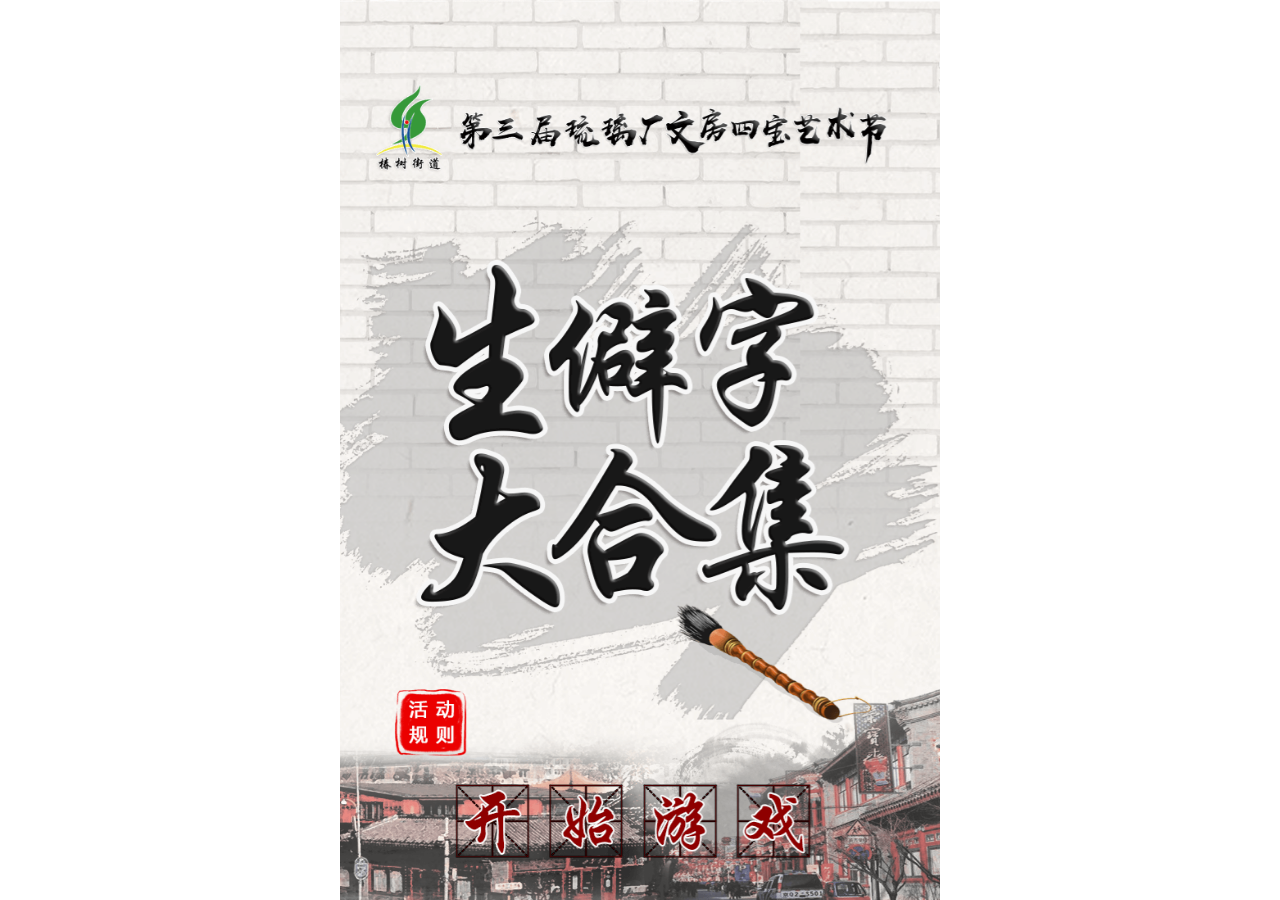
<file: shengpizi/index.html>
<!DOCTYPE html>
<html lang="en">

<head>
    <meta http-equiv="Content-Type" content="text/html; charset=UTF-8">
    <meta charset="UTF-8">
    <meta name="viewport" content="width=device-width, minimum-scale=1.0, maximum-scale=1.0, user-scalable=no">
    <meta http-equiv="Pragma" content="no-cache">
    <meta http-equiv="Expires" content="0">
    <meta http-equiv="Cache-Control" content="no-cache, no-store, must-revalidate">
    <link rel="stylesheet" href="./css/common.css">
    <link rel="stylesheet" href="./css/swiper.min.css">
    <script src="./js/flexible.js"></script>
    <script src="./js/artTemp.js"></script>


    <title>生僻字大合集</title>

    <style type="text/css">
        * {
            font-family: 宋体;
            color: #350000;
            -webkit-tap-highlight-color: rgba(0, 0, 0, 0);
        }

        html {
            max-width: 600px;
            margin: auto;
        }

        .swiper-slide {
            position: relative;
            background-image: url(img/bg.png);
            background-size: 100% 100%;
        }



        .shouye_bg {
            position: relative;
            margin-top: 10%;
        }

        .shouye_bg_img {
            width: 100%;


        }

        .shouye_bg .start {

            position: absolute;
            width: 6rem;
            height: 1.5rem;
            bottom: 0;
            left: 50%;
            margin-left: -3rem;
            z-index: 9999;
        }

        .guize_bg .start {
            position: absolute;
            width: 6rem;
            height: 1.5rem;
            bottom: 0.8rem;
            left: 50%;
            margin-left: -3rem;
            z-index: 9999;
        }

        .close {
            position: absolute;
            width: 1rem;
            height: 1rem;
            top: 0.3rem;
            right: 0;
            z-index: 9999;
        }

        .guize {
            position: absolute;
            width: 1rem;
            height: 1rem;
            bottom: 2rem;
            left: 1rem;

        }

        .conver {
            position: fixed;
            width: 100%;
            height: 100%;
            background-color: rgba(0, 0, 0, 0.7);
            top: 0;
            left: 0;
            z-index: 99;
        }

        .share_bg .conver {
            position: absolute;
            width: 100%;
            height: 100%;
            background-color: rgba(0, 0, 0, 0.7);
            top: 0;
            left: 0;
            z-index: 99;
        }

        .guize_bg {
            position: absolute;
            top: 2rem;
            width: 90%;
            left: 5%;
            display: none;
            z-index: 999;
        }

        .guize_img {
            width: 100%;
            left: 0;
            position: relative;
            top: 0;
            z-index: 999;
        }

        .swiper-slide-title {
            position: relative;
            top: 1.5rem;
            text-align: center;
            padding-left: 0.5rem;
            font-size: 0.8rem;
        }

        .dianzige {
            position: relative;
            background-image: url(img/dianzige.png);
            background-size: 100% 100%;
            width: 5rem;
            height: 5rem;
            top: 2rem;
            left: 50%;
            margin-left: -2.5rem;
            text-align: center;
        }

        .text_bg {
            position: absolute;
            bottom: 0;
            z-index: 0;
        }

        .text_bg_img {
            width: 100%;
        }

        .dianzige_text {
            font-size: 4.5rem;
            height: 5rem;
            line-height: 5rem;
        }

        .text_bg_txt {
            position: absolute;
            top: 0;
            width: 25%;
            height: 4rem;
        }

        .text_bg_txt1 {
            position: absolute;
            font-size: 0.55rem;
            top: 1rem;
            right: 0.2rem;
            transform: rotate(7deg);
            font-weight: bold;
        }

        .text_bg_txt2 {
            position: absolute;
            font-size: 0.55rem;
            top: 0.85rem;
            right: 0.25rem;
            transform: rotate(6deg);
            font-weight: bold;
        }

        .text_bg_txt3 {
            position: absolute;
            font-size: 0.55rem;
            top: 1.2rem;
            right: 0.25rem;
            transform: rotate(-6deg);
            font-weight: bold;
        }

        .text_bg_txt4 {
            position: absolute;
            font-size: 0.55rem;
            top: 1.6rem;
            right: 0.4rem;
            transform: rotate(9deg);
            font-weight: bold;
        }

        .text_bg_bottom {
            bottom: 0;
            width: 100%;
            height: 1.5rem;
            background: #e4d8cd;
            position: absolute;
            z-index: 0;
        }

        .text_bg_txt_icon {
            position: absolute;
            width: 0.5rem;
            top: 1.5rem;
            left: 0.7rem;
            display: none;
        }

        .text_bg_txt_selected .text_bg_txt_icon {
            display: block;
        }

        .text_bg_txt_icon_right {
            width: 0.6rem;
        }

        .text_bg_Notes {
            font-size: 0.32rem;
            position: absolute;
            top: 6rem;
            width: 78%;
            left: 11%;
            font-family: 黑体;
            z-index: 99999;
        }

        .next {
            display: none;
            position: absolute;
            width: 0.65rem;
            bottom: 0.5rem;
            right: 0.4rem;
            z-index: 99999;
        }


        .end_bg {
            position: relative;
            margin-top: 10%;
        }

        .end_bg_img {
            width: 90%;
            margin-left: 5%;


        }

        .end_bg .again {

            position: absolute;
            width: 50%;
            bottom: 1.5rem;
            height: 2rem;
            left: 0;

        }

        .end_bg .share {
            position: absolute;
            width: 50%;
            bottom: 1.5rem;
            height: 2rem;
            right: 0;

        }

        .end_bg .end_bg_text {
            position: absolute;
            top: 3.6rem;
            text-align: center;
            width: 100%;
            font-size: 1.6rem;
            color: #a12209;
        }

        .share_bg {
            position: absolute;
            top: 0;
            width: 100%;
            height: 100%;
            display: none;
        }

        .share_img {
            position: absolute;
            z-index: 999;
            width: 9.5rem;
            top: 2rem;
            left: 0.25rem;
        }
    </style>
</head>

<body>
    <audio id="rightAudio">
        <source src="audio/right.mp3" type="audio/mpeg">
    </audio>

    <audio id="errorAudio">
        <source src="audio/error.mp3" type="audio/mpeg">
    </audio>

    <div class="swiper-container swiper-no-swiping">
        <div class="swiper-wrapper">
            <div class="swiper-slide" id="page1">
                <div class="shouye_bg">
                    <img class="shouye_bg_img" src="img/shouye.png"></img>
                    <div class="start"></div>
                    <div class="guize"></div>
                </div>
                <div class="guize_bg">
                    <div class="conver"></div>
                    <img class="guize_img" src="img/guize.png"></img>
                    <div class="start"></div>
                    <div class="close"></div>
                </div>
            </div>

            <div class="swiper-slide" id="end">
                <div class="end_bg">
                    <p class="end_bg_text">96分</p>
                    <img class="end_bg_img" src="img/end_bg.png"></img>
                    <div class="again"></div>
                    <div class="share"></div>
                </div>


                <div class="share_bg">
                    <div class="conver"></div>
                    <img class="share_img" src="img/share.png"></img>

                </div>
            </div>


        </div>

    </div>
    <script id="template" type="text/html">

            <% for(i=0;i<datas.length;++i) {%>
           
                <div class="swiper-slide">
                    <p class="swiper-slide-title">请选择正确的读音：</p>
                    <div class="dianzige">
                        <span class="dianzige_text"><%=datas[i].fonts%></span>
                    </div>
                    <div class="text_bg_bottom"></div>
                    <div class="text_bg">
    
                        <img class="text_bg_img" src="img/text_bg.png"></img>
                        <div class="text_bg_txt" > 
                            <img style="top: 1.2rem;" class="text_bg_txt_icon text_bg_txt_icon_<%=datas[i].fonts_strs[0].isR%>" src="img/<%=datas[i].fonts_strs[0].isR%>.png"></img>
                            <span class="text_bg_txt1"><%=datas[i].fonts_strs[0].fonts_str%></span>
                        </div>
                        <div class="text_bg_txt" style="left:25%">
                                <img  style="top: 1.2rem;" class="text_bg_txt_icon text_bg_txt_icon_<%=datas[i].fonts_strs[1].isR%>" src="img/<%=datas[i].fonts_strs[1].isR%>.png"></img>
                             <span class="text_bg_txt2"><%=datas[i].fonts_strs[1].fonts_str%></span>
                            </div>
                        <div class="text_bg_txt" style="right:25%"> 
                                <img style="top: 1.6rem;left: 0.7rem;" class="text_bg_txt_icon text_bg_txt_icon_<%=datas[i].fonts_strs[2].isR%>" src="img/<%=datas[i].fonts_strs[2].isR%>.png"></img>
                            <span class="text_bg_txt3"><%=datas[i].fonts_strs[2].fonts_str%></span>
                        </div>
                        <div class="text_bg_txt" style="right:0"> 
                                <img style="top: 1.6rem;" class="text_bg_txt_icon text_bg_txt_icon_<%=datas[i].fonts_strs[3].isR%>" src="img/<%=datas[i].fonts_strs[3].isR%>.png"></img>
                            <span class="text_bg_txt4"><%=datas[i].fonts_strs[3].fonts_str%></span>
                        </div>

                        <div class="text_bg_Notes"><%=datas[i].notes%></div>
                    </div>
                
                    <img class="next" src="img/next.png"></img>
                </div>

                
            <%}%>
       


    </script>
    <script src="./js/jquery-1.8.0.min.js"></script>
    <script src="./js/swiper.min.js"></script>
    <script type="text/javascript">
        var data = {
            datas: [
                {
                    fonts: '茕',
                    fonts_strs: [
                        {
                            fonts_str: 'qíng',
                            isR: 'error'
                        },
                        {
                            fonts_str: 'qióng',
                            isR: 'right'
                        }, {
                            fonts_str: 'yíng',
                            isR: 'error'
                        }, {
                            fonts_str: 'líng',
                            isR: 'error'
                        },
                    ],
                    notes: '注释：茕是形声字，卂(xùn)为形，营(繁体)省吕为声，兼表回环。又写作惸，形旁是忄，声旁是㝁(qióng)。茕本意是鸟盘旋疾飞。常用指没有弟兄、孤独，即茕独，引申为忧愁。'
                }, {
                    fonts: '瓞',
                    fonts_strs: [
                        {
                            fonts_str: 'dié',
                            isR: 'right'
                        },
                        {
                            fonts_str: 'guā',
                            isR: 'error'
                        }, {
                            fonts_str: 'diā',
                            isR: 'error'
                        }, {
                            fonts_str: 'jiě',
                            isR: 'error'
                        },
                    ],
                    notes: '注释：形声。从瓜,失声。本义:小瓜'
                }, {
                    fonts: '沆',
                    fonts_strs: [
                        {
                            fonts_str: 'hàng',
                            isR: 'right'
                        },
                        {
                            fonts_str: 'kēng',
                            isR: 'error'
                        }, {
                            fonts_str: 'hāng',
                            isR: 'error'
                        }, {
                            fonts_str: 'kōng',
                            isR: 'error'
                        },
                    ],
                    notes: '注释：形声。字从水，从亢(gāng)，亢亦声。"亢"为"航"省。"水"与"航"省联合起来表示"在水上航行"。本义:在水上航行。转义:航船周边水茫茫的样子。'
                }, {
                    fonts: '圭',
                    fonts_strs: [
                        {
                            fonts_str: 'wā',
                            isR: 'error'
                        },
                        {
                            fonts_str: 'guì',
                            isR: 'error'
                        }, {
                            fonts_str: 'guī',
                            isR: 'right'
                        }, {
                            fonts_str: 'qí',
                            isR: 'error'
                        },
                    ],
                    notes: '注释：会意。"从重土"。本义:古玉器名。长条形，上圆(或剑头形)下方。中国古代贵族朝聘、祭祀、丧葬时以为礼器。依其大小，以别尊卑。又作珪。'
                }, {
                    fonts: '莠',
                    fonts_strs: [
                        {
                            fonts_str: 'xiù',
                            isR: 'error'
                        },
                        {
                            fonts_str: 'yòu',
                            isR: 'error'
                        }, {
                            fonts_str: 'qí',
                            isR: 'error'
                        }, {
                            fonts_str: 'yǒu',
                            isR: 'right'
                        },
                    ],
                    notes: '注释：1、草名，即"狗尾草" [green foxtail]。一年生草本植物，样子很像谷子2、品质坏的、不好的人'
                }, {
                    fonts: '卬',
                    fonts_strs: [
                        {
                            fonts_str: 'áng',
                            isR: 'right'
                        },
                        {
                            fonts_str: 'mǒu',
                            isR: 'error'
                        }, {
                            fonts_str: 'máo',
                            isR: 'error'
                        }, {
                            fonts_str: 'yìn',
                            isR: 'error'
                        },
                    ],
                    notes: '注释：通"昂"。抬起;抬高'
                }, {
                    fonts: '躞',
                    fonts_strs: [
                        {
                            fonts_str: 'xìn',
                            isR: 'error'
                        },
                        {
                            fonts_str: 'xié',
                            isR: 'error'
                        }, {
                            fonts_str: 'yìn',
                            isR: 'error'
                        }, {
                            fonts_str: 'xiè',
                            isR: 'right'
                        },
                    ],
                    notes: '注释：小步走路的样子。'
                }, {
                    fonts: '囹',
                    fonts_strs: [
                        {
                            fonts_str: 'líng',
                            isR: 'right'
                        },
                        {
                            fonts_str: 'lìng',
                            isR: 'error'
                        }, {
                            fonts_str: 'lín',
                            isR: 'error'
                        }, {
                            fonts_str: 'liáng',
                            isR: 'error'
                        },
                    ],
                    notes: '注释：形声字;共有8画。指古时监狱。'
                }, {
                    fonts: '圄',
                    fonts_strs: [
                        {
                            fonts_str: 'wú',
                            isR: 'error'
                        },
                        {
                            fonts_str: 'yù',
                            isR: 'error'
                        }, {
                            fonts_str: 'yǔ',
                            isR: 'right'
                        }, {
                            fonts_str: 'yún',
                            isR: 'error'
                        },
                    ],
                    notes: '注释：1、形声。从囗(wéi)，从吾，吾亦声。"囗","围"的本字，表示限制在某个范围。"吾"义为"中立的"、"不偏不倚的"、"公正的"、"官府的"。2、当是国的意思。'
                }, {
                    fonts: '觊',
                    fonts_strs: [
                        {
                            fonts_str: 'jì',
                            isR: 'right'
                        },
                        {
                            fonts_str: 'qí',
                            isR: 'error'
                        }, {
                            fonts_str: 'qǐ',
                            isR: 'error'
                        }, {
                            fonts_str: 'kǎi',
                            isR: 'error'
                        },
                    ],
                    notes: '注释：形声。从见,岂声。本义:希望得到。'
                }, {
                    fonts: '觎',
                    fonts_strs: [
                        {
                            fonts_str: 'yú',
                            isR: 'right'
                        },
                        {
                            fonts_str: 'jiàn',
                            isR: 'error'
                        }, {
                            fonts_str: 'yù',
                            isR: 'error'
                        }, {
                            fonts_str: 'xiàn',
                            isR: 'error'
                        },
                    ],
                    notes: '注释：非分的希望'
                }, {
                    fonts: '稂',
                    fonts_strs: [
                        {
                            fonts_str: 'liàng',
                            isR: 'error'
                        },
                        {
                            fonts_str: 'liáng',
                            isR: 'error'
                        }, {
                            fonts_str: 'làng',
                            isR: 'right'
                        }, {
                            fonts_str: 'láng',
                            isR: 'error'
                        },
                    ],
                    notes: '注释：形声。从瓜,失声。本义:小瓜'
                }, {
                    fonts: '靁',
                    fonts_strs: [
                        {
                            fonts_str: 'hōng',
                            isR: 'error'
                        },
                        {
                            fonts_str: 'lèi',
                            isR: 'error'
                        }, {
                            fonts_str: 'léi',
                            isR: 'right'
                        }, {
                            fonts_str: 'háng',
                            isR: 'error'
                        },
                    ],
                    notes: '注释：其音、字、意皆同雷，1.由于下雨时带异性电的两块云相接，空中闪电发出的强大的声音。2.军事用的爆炸武器。'
                }, {
                    fonts: '虺',
                    fonts_strs: [
                        {
                            fonts_str: 'zhǒng',
                            isR: 'error'
                        },
                        {
                            fonts_str: 'zōng',
                            isR: 'error'
                        }, {
                            fonts_str: 'huī',
                            isR: 'right'
                        }, {
                            fonts_str: 'dòng',
                            isR: 'error'
                        },
                    ],
                    notes: '注释：虺是古代汉族传说中龙的一种，以爬虫类的蛇作模特儿想象出来的，常在水中。'
                }, {
                    fonts: '孑',
                    fonts_strs: [
                        {
                            fonts_str: 'zǐ',
                            isR: 'error'
                        },
                        {
                            fonts_str: 'xié',
                            isR: 'error'
                        }, {
                            fonts_str: 'jué',
                            isR: 'error'
                        }, {
                            fonts_str: 'jié',
                            isR: 'right'
                        },
                    ],
                    notes: '注释：1、单独，孤单2、古同"戟"，古代兵器名。'
                }, {
                    fonts: '孓',
                    fonts_strs: [
                        {
                            fonts_str: 'jué',
                            isR: 'right'
                        },
                        {
                            fonts_str: 'jié',
                            isR: 'error'
                        }, {
                            fonts_str: 'zǐ',
                            isR: 'error'
                        }, {
                            fonts_str: 'xié',
                            isR: 'error'
                        },
                    ],
                    notes: '注释：通称跟头虫。'
                }, {
                    fonts: '耄',
                    fonts_strs: [
                        {
                            fonts_str: 'máo',
                            isR: 'error'
                        },
                        {
                            fonts_str: 'lǎo',
                            isR: 'error'
                        }, {
                            fonts_str: 'mào',
                            isR: 'right'
                        }, {
                            fonts_str: 'móu',
                            isR: 'error'
                        },
                    ],
                    notes: '注释：大约七十至九十岁年龄的古称，形容年老，引申为昏乱之义。'
                }, {
                    fonts: '耋',
                    fonts_strs: [
                        {
                            fonts_str: 'dié',
                            isR: 'right'
                        },
                        {
                            fonts_str: 'mào',
                            isR: 'error'
                        }, {
                            fonts_str: 'lǎo',
                            isR: 'error'
                        }, {
                            fonts_str: 'qǐ',
                            isR: 'error'
                        },
                    ],
                    notes: '注释：:年老。古指七、八十岁的年纪，泛指老年。'
                }, {
                    fonts: '醍',
                    fonts_strs: [
                        {
                            fonts_str: 'tí',
                            isR: 'error'
                        },
                        {
                            fonts_str: 'tī',
                            isR: 'right'
                        }, {
                            fonts_str: 'xǐng',
                            isR: 'error'
                        }, {
                            fonts_str: 'shì',
                            isR: 'error'
                        },
                    ],
                    notes: '注释：最精纯的酥酪。'
                }, {
                    fonts: '咄',
                    fonts_strs: [
                        {
                            fonts_str: 'duō',
                            isR: 'right'
                        },
                        {
                            fonts_str: 'chū',
                            isR: 'error'
                        }, {
                            fonts_str: 'duó',
                            isR: 'error'
                        }, {
                            fonts_str: 'cuó',
                            isR: 'error'
                        },
                    ],
                    notes: '注释：表示叮斥或惊异'
                }, {
                    fonts: '狖',
                    fonts_strs: [
                        {
                            fonts_str: 'yòu',
                            isR: 'right'
                        },
                        {
                            fonts_str: 'xué',
                            isR: 'error'
                        }, {
                            fonts_str: 'shòu',
                            isR: 'error'
                        }, {
                            fonts_str: 'yǒu',
                            isR: 'error'
                        },
                    ],
                    notes: '注释：古书上说的一种猴，黄黑色，尾巴很长'
                }, {
                    fonts: '悛',
                    fonts_strs: [
                        {
                            fonts_str: 'jùn',
                            isR: 'error'
                        },
                        {
                            fonts_str: 'juàn',
                            isR: 'error'
                        }, {
                            fonts_str: 'quān',
                            isR: 'right'
                        }, {
                            fonts_str: 'xūn',
                            isR: 'error'
                        },
                    ],
                    notes: '注释：形声。本义:停止，止息;后悔做过某事。'
                }, {
                    fonts: '龘',
                    fonts_strs: [
                        {
                            fonts_str: 'lóng',
                            isR: 'error'
                        },
                        {
                            fonts_str: 'dá',
                            isR: 'right'
                        }, {
                            fonts_str: 'juàn',
                            isR: 'error'
                        }, {
                            fonts_str: 'dǎ',
                            isR: 'error'
                        },
                    ],
                    notes: '注释：形容群龙腾飞的样子。'
                }, {
                    fonts: '烎',
                    fonts_strs: [
                        {
                            fonts_str: 'kāi',
                            isR: 'error'
                        },
                        {
                            fonts_str: 'huǒ',
                            isR: 'error'
                        }, {
                            fonts_str: 'yín',
                            isR: 'right'
                        }, {
                            fonts_str: 'yán',
                            isR: 'error'
                        },
                    ],
                    notes: '注释：光明，现在多用来形容一个人的斗志昂扬、热血沸腾，可以用来表示“霸气”、“彪悍”、“制霸”等诸多意。'
                }, {
                    fonts: '燚',
                    fonts_strs: [
                        {
                            fonts_str: 'yán',
                            isR: 'error'
                        },
                        {
                            fonts_str: 'yàn',
                            isR: 'error'
                        }, {
                            fonts_str: 'yī',
                            isR: 'error'
                        }, {
                            fonts_str: 'yì',
                            isR: 'right'
                        },
                    ],
                    notes: '注释：1.火貌(新华字典解释:形容火剧烈燃烧的样子)2.在人名里有平安的意思'

                }]
        }
        var html = template('template', data);
        $("#page1").after(html);
        var text_bgs = $(".text_bg_txt");
        for (var i = 0; i < text_bgs.length; i++) {
            if (text_bgs.eq(i).find("span").html().length == 3) {
                text_bgs.eq(i).find("span").css("margin-right", '0.3rem')
            }
            if (text_bgs.eq(i).find("span").html().length == 5) {
                text_bgs.eq(i).find("span").css("margin-right", '-0.2rem')
            }
            if (text_bgs.eq(i).find("span").html().length == 2) {
                text_bgs.eq(i).find("span").css("margin-right", '0.4rem')
            }

        };
        $(".text_bg_txt").click(function () {


            $(this).parent().find(".text_bg_txt").removeClass('text_bg_txt_selected');
            $(this).addClass('text_bg_txt_selected');

            if ($(this).find(".text_bg_txt_icon_right").length == 1) {

                setTimeout(function () {
                    $("#rightAudio")[0].play()
                }, 0)

            }
            if ($(this).find(".text_bg_txt_icon_error").length == 1) {
                setTimeout(function () {
                    $("#errorAudio")[0].play()
                }, 0)

            }
            $(this).parent().nextAll(".next").show();

        })
        $(".next").click(function () {

            $(".end_bg_text").html($(".text_bg_txt_selected .text_bg_txt_icon_right").length * 4 + '分');
            mySwiper.slideNext();

        })


        var mySwiper = new Swiper('.swiper-container', {
            direction: 'vertical',
        })
        $(".guize").click(function () {
            $(".guize_bg").show();
        })
        $(".close").click(function () {
            $(".guize_bg").hide();
        })
        $(".start").click(function () {
            mySwiper.slideNext();
        })


        $(".again").click(function () {
            $(".next").hide();
            $(".text_bg_txt").removeClass("text_bg_txt_selected");
            mySwiper.slideTo(0);
        })
        $(".share").click(function () {
            $(".share_bg").show();
        })
        $(".share_bg").click(function () {
            $(".share_bg").hide();
        })

        setTimeout(() => {
            if ($(".dianzige").length > 0) {
                if (($(".dianzige").eq(0).offset().top + $(".dianzige").eq(0).height()) > $(".text_bg").eq(0).offset().top) {
                    $(".swiper-slide-title").css("top", "1rem")
                    $(".dianzige").css("top", "1rem")


                }
            }
        }, 0);
    </script>

</body>

</html>
</file>
<file: shengpizi/css/common.css>
* {
    padding: 0;
    margin: 0;
    border: 0;
}

a {
    text-decoration: none;
    display: block;
    line-height: 0;
    z-index: 9999999;
}

body {
    overflow: hidden;
}

#wrapper {
    background: #12351d;
    background-size: cover;
    width: 100%;
    height: 100%;
    margin: 0 auto;
    box-shadow: 0 0 70px #000;
    position: relative;
    overflow: hidden;
}

.bg {
    display: block;
}

nav {
    position: absolute;
    bottom: 10px;
    width: 100%;
    z-index: 2;
}

nav ul {
    list-style: none;
    width: 100%;
    margin: 0 auto;
    margin-top: 20px;
}

nav ul li {
    width: 20%;
    margin-left: 5%;
    box-sizing: border-box;
    padding: 0 5px;
    float: left;
}

nav ul li:first-child {
    margin-left: 0;
}

header img {
    width: 100%;
}

nav img {
    width: 100%;
}

#logo {
    position: absolute;
    top: 2%;
    left: 2%;
    display: block;
}

#tip {
    position: absolute;
    top: 20%;
    display: block;
}

.bg {
    position: absolute;
    top: 0;
    right: 0;
}

.clearfix {
    clear: both;
}

.zhezao {
    opacity: 0;
    transition: all 1s;
    z-index: -99;
}

.zhezao.active {
    z-index: 99;
    opacity: 1;
}

.zhezao a {
    box-sizing: border-box;
    padding: 10px;
}

.zhezao img {
    width: 100%;
}

.sm-icon {
    box-sizing: border-box;
    display: block;
    width: 60px;
    height: 60px;
    padding: 0px;
    border-radius: 50%;
    position: absolute;
    z-index: 99;
    background: rgba(18, 53, 29, 0.8);
}

.sm-icon .icon-img {
    width: 60px;
    height: 60px;
}

#music {
    right: 2%;
    top: 5%;
}

 
#music.musicPlay {
    -webkit-animation: rotate 2s linear infinite;
}

#location {
    right: 2%;
    top: 13%;
}
  
html, body, #app, .scroll-wrapper,.swiper-container, .swiper-wrapper, .swiper-slide {
    position: relative;
    width: 100%;
    height: 100%;
}

#sound {
    position: absolute;
    bottom: 2%;
    left: 2%;
    width: 1rem;
    height: 1rem;
    border-radius: 2rem;
    background: #313131;
    z-index: 999;
}

#sound img {
    position: absolute;
    width: 0.4rem;
    left: 50%;
    margin-left: -0.2rem;
    top: 0.15rem;
    -webkit-animation: music_disc 4s linear infinite;
    animation: music_disc 4s linear infinite;
}

/*css3动画的旋转*/
@-webkit-keyframes music_disc {
    0% {
        -webkit-transform: rotate(0deg);
        -ms-transform: rotate(0deg);
        -o-transform: rotate(0deg);
        transform: rotate(0deg);

    }
    100% {
        -webkit-transform: rotate(360deg);
        -ms-transform: rotate(360deg);
        -o-transform: rotate(360deg);
        transform: rotate(360deg);

    }
}

.slide1 {
    background: #212121;
}

.slide2 {
    background: #191919;
}



.page0_slide1_img0 {
    width: 50%;
    position: absolute;
    left: 25%;
    top: 3rem;
}

.page0_slide1_img1 {
    width: 50%;
    position: absolute;
    left: 25%;
    bottom: 3rem;
}

.page0_slide1_bg {
    position: absolute;
    width: 100%;
    top: 0;
    left: 0;
}

.page0_slide2_img1 {
    position: absolute;
    right: 1.5rem;
    top: 1rem;
    width: 1rem;
}

.page0_slide2_img2 {
    position: absolute;
    right: 2.7rem;
    top: 1rem;
    height: 7rem;
}

.page0_slide2_img3 {
    position: absolute;
    right: 4rem;
    top: 1rem;
    height: 7rem;
}

.page0_slide2_btn {
    position: absolute;
    width: 2.2rem;
    top: 9rem;
    left: 50%;
    margin-left: -1.1rem;
}
.page0_slide2_img5{

  position: absolute;
  bottom: 3%;
  width: 4rem;
  margin-left: -2rem;
  left: 50%;
}
.page1_slide1_bg,.page1_slide2_bg,.page1_slide3_bg{
    position: absolute;
    width:100%;
    height: 100%;;
}

.page0_slide3_bg{
  width:100%;
  height:100%;
}

.page0_slide3_img1{
  position: absolute;
  z-index: 999999;
  top: 10%;
  width:  7rem;
  left: 50%;
  border-bottom: 1px solid #262626;
  padding-bottom: 0.5rem;
  margin-left: -3.5rem;
}
.page0_slide3_img2{
  position: absolute;
  z-index: 999999;
  top:22%;
  width:  7rem;
  left: 50%;
  border-bottom: 1px solid #262626;
  padding-bottom: 0.5rem;
  margin-left: -3.5rem;
}
.page0_slide3_img3{
  position: absolute;
  z-index: 999999;
  top: 34%;
  width:  7rem;
  left: 50%;
  border-bottom: 1px solid #262626;
  padding-bottom: 0.5rem;
  margin-left: -3.5rem;
}
.page0_slide3_img4{
  position: absolute;
  z-index: 999999;
  top: 46%;
  width:  7rem;
  left: 50%;
  border-bottom: 1px solid #262626;
  padding-bottom: 0.5rem;
  margin-left: -3.5rem;
}
.page0_slide3_img5{
  position: absolute;
  z-index: 999999;
  top: 58%;
  width:  7rem;
  left: 50%;
  border-bottom: 1px solid #262626;
  padding-bottom: 0.5rem;
  margin-left: -3.5rem;
}
.page0_slide3_img6{
  position: absolute;
  z-index: 999999;
  top:70%;
  width:  7rem;
  left: 50%;
  border-bottom: 1px solid #262626;
  padding-bottom: 0.5rem;
  margin-left: -3.5rem;
}
.page0_slide3_line{
  display: none;
    position: absolute;
    z-index: 0;
    top: 16%;
    width: 8rem;
    left: 50%;
    margin-left: -4rem;
}
.page0_slide3_txt{
    position: absolute;
    z-index: 999999;
    bottom: 10%;
    width: 5rem;
    left: 20%;
}
.page2_slide1_bg,.page2_slide2_bg,.page2_slide3_bg{
    position:absolute;
    width: 100%;
    height:100%;
}
.page3_slide1_bg,.page3_slide2_bg,.page3_slide3_bg,.page3_slide4_bg,.page3_slide5_bg{
    position:absolute;
    width: 100%;
    height:100%;
}
.page4_slide1_bg,.page4_slide2_bg,.page4_slide3_bg,.page4_slide4_bg,.page4_slide5_bg,.page4_slid6_bg,.page4_slide7_bg{
    position:absolute;
    width: 100%;
    height:100%;
}
.page6_slide1_bg,.page6_slide2_bg,.page6_slide3_bg,.page6_slide4_bg,.page6_slide5_bg,.page6_slide6_bg,.page6_slide7_bg{
    position:absolute;
    width: 100%;
    height:100%;
}
.page6_slide1_bg,.page6_slide2_bg,.page6_slide3_bg,.page6_slide4_bg,.page6_slide5_bg{
    position:absolute;
    width: 100%;
    height:100%;
}
</file>
<file: shengpizi1/css/common.css>
* {
    padding: 0;
    margin: 0;
    border: 0;
}

a {
    text-decoration: none;
    display: block;
    line-height: 0;
    z-index: 9999999;
}

body {
    overflow: hidden;
}

#wrapper {
    background: #12351d;
    background-size: cover;
    width: 100%;
    height: 100%;
    margin: 0 auto;
    box-shadow: 0 0 70px #000;
    position: relative;
    overflow: hidden;
}

.bg {
    display: block;
}

nav {
    position: absolute;
    bottom: 10px;
    width: 100%;
    z-index: 2;
}

nav ul {
    list-style: none;
    width: 100%;
    margin: 0 auto;
    margin-top: 20px;
}

nav ul li {
    width: 20%;
    margin-left: 5%;
    box-sizing: border-box;
    padding: 0 5px;
    float: left;
}

nav ul li:first-child {
    margin-left: 0;
}

header img {
    width: 100%;
}

nav img {
    width: 100%;
}

#logo {
    position: absolute;
    top: 2%;
    left: 2%;
    display: block;
}

#tip {
    position: absolute;
    top: 20%;
    display: block;
}

.bg {
    position: absolute;
    top: 0;
    right: 0;
}

.clearfix {
    clear: both;
}

.zhezao {
    opacity: 0;
    transition: all 1s;
    z-index: -99;
}

.zhezao.active {
    z-index: 99;
    opacity: 1;
}

.zhezao a {
    box-sizing: border-box;
    padding: 10px;
}

.zhezao img {
    width: 100%;
}

.sm-icon {
    box-sizing: border-box;
    display: block;
    width: 60px;
    height: 60px;
    padding: 0px;
    border-radius: 50%;
    position: absolute;
    z-index: 99;
    background: rgba(18, 53, 29, 0.8);
}

.sm-icon .icon-img {
    width: 60px;
    height: 60px;
}

#music {
    right: 2%;
    top: 5%;
}

 
#music.musicPlay {
    -webkit-animation: rotate 2s linear infinite;
}

#location {
    right: 2%;
    top: 13%;
}
  
html, body, #app, .scroll-wrapper,.swiper-container, .swiper-wrapper, .swiper-slide {
    position: relative;
    width: 100%;
    height: 100%;
}

#sound {
    position: absolute;
    bottom: 2%;
    left: 2%;
    width: 1rem;
    height: 1rem;
    border-radius: 2rem;
    background: #313131;
    z-index: 999;
}

#sound img {
    position: absolute;
    width: 0.4rem;
    left: 50%;
    margin-left: -0.2rem;
    top: 0.15rem;
    -webkit-animation: music_disc 4s linear infinite;
    animation: music_disc 4s linear infinite;
}

/*css3动画的旋转*/
@-webkit-keyframes music_disc {
    0% {
        -webkit-transform: rotate(0deg);
        -ms-transform: rotate(0deg);
        -o-transform: rotate(0deg);
        transform: rotate(0deg);

    }
    100% {
        -webkit-transform: rotate(360deg);
        -ms-transform: rotate(360deg);
        -o-transform: rotate(360deg);
        transform: rotate(360deg);

    }
}

.slide1 {
    background: #212121;
}

.slide2 {
    background: #191919;
}



.page0_slide1_img0 {
    width: 50%;
    position: absolute;
    left: 25%;
    top: 3rem;
}

.page0_slide1_img1 {
    width: 50%;
    position: absolute;
    left: 25%;
    bottom: 3rem;
}

.page0_slide1_bg {
    position: absolute;
    width: 100%;
    top: 0;
    left: 0;
}

.page0_slide2_img1 {
    position: absolute;
    right: 1.5rem;
    top: 1rem;
    width: 1rem;
}

.page0_slide2_img2 {
    position: absolute;
    right: 2.7rem;
    top: 1rem;
    height: 7rem;
}

.page0_slide2_img3 {
    position: absolute;
    right: 4rem;
    top: 1rem;
    height: 7rem;
}

.page0_slide2_btn {
    position: absolute;
    width: 2.2rem;
    top: 9rem;
    left: 50%;
    margin-left: -1.1rem;
}
.page0_slide2_img5{

  position: absolute;
  bottom: 3%;
  width: 4rem;
  margin-left: -2rem;
  left: 50%;
}
.page1_slide1_bg,.page1_slide2_bg,.page1_slide3_bg{
    position: absolute;
    width:100%;
    height: 100%;;
}

.page0_slide3_bg{
  width:100%;
  height:100%;
}

.page0_slide3_img1{
  position: absolute;
  z-index: 999999;
  top: 10%;
  width:  7rem;
  left: 50%;
  border-bottom: 1px solid #262626;
  padding-bottom: 0.5rem;
  margin-left: -3.5rem;
}
.page0_slide3_img2{
  position: absolute;
  z-index: 999999;
  top:22%;
  width:  7rem;
  left: 50%;
  border-bottom: 1px solid #262626;
  padding-bottom: 0.5rem;
  margin-left: -3.5rem;
}
.page0_slide3_img3{
  position: absolute;
  z-index: 999999;
  top: 34%;
  width:  7rem;
  left: 50%;
  border-bottom: 1px solid #262626;
  padding-bottom: 0.5rem;
  margin-left: -3.5rem;
}
.page0_slide3_img4{
  position: absolute;
  z-index: 999999;
  top: 46%;
  width:  7rem;
  left: 50%;
  border-bottom: 1px solid #262626;
  padding-bottom: 0.5rem;
  margin-left: -3.5rem;
}
.page0_slide3_img5{
  position: absolute;
  z-index: 999999;
  top: 58%;
  width:  7rem;
  left: 50%;
  border-bottom: 1px solid #262626;
  padding-bottom: 0.5rem;
  margin-left: -3.5rem;
}
.page0_slide3_img6{
  position: absolute;
  z-index: 999999;
  top:70%;
  width:  7rem;
  left: 50%;
  border-bottom: 1px solid #262626;
  padding-bottom: 0.5rem;
  margin-left: -3.5rem;
}
.page0_slide3_line{
  display: none;
    position: absolute;
    z-index: 0;
    top: 16%;
    width: 8rem;
    left: 50%;
    margin-left: -4rem;
}
.page0_slide3_txt{
    position: absolute;
    z-index: 999999;
    bottom: 10%;
    width: 5rem;
    left: 20%;
}
.page2_slide1_bg,.page2_slide2_bg,.page2_slide3_bg{
    position:absolute;
    width: 100%;
    height:100%;
}
.page3_slide1_bg,.page3_slide2_bg,.page3_slide3_bg,.page3_slide4_bg,.page3_slide5_bg{
    position:absolute;
    width: 100%;
    height:100%;
}
.page4_slide1_bg,.page4_slide2_bg,.page4_slide3_bg,.page4_slide4_bg,.page4_slide5_bg,.page4_slid6_bg,.page4_slide7_bg{
    position:absolute;
    width: 100%;
    height:100%;
}
.page6_slide1_bg,.page6_slide2_bg,.page6_slide3_bg,.page6_slide4_bg,.page6_slide5_bg,.page6_slide6_bg,.page6_slide7_bg{
    position:absolute;
    width: 100%;
    height:100%;
}
.page6_slide1_bg,.page6_slide2_bg,.page6_slide3_bg,.page6_slide4_bg,.page6_slide5_bg{
    position:absolute;
    width: 100%;
    height:100%;
}
</file>
